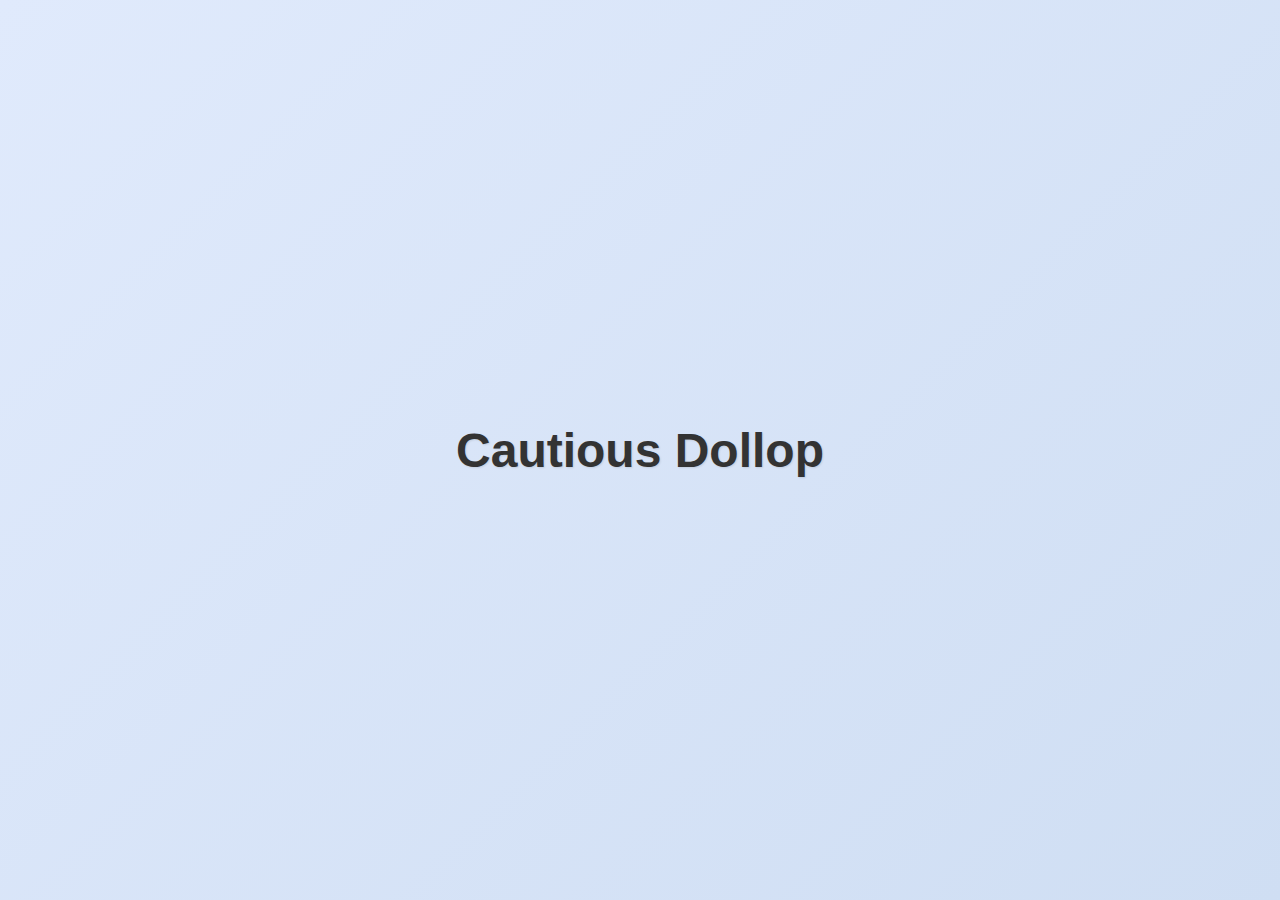
<file: index.html>
<!DOCTYPE html>
<html lang="en">
<head>
  <meta charset="UTF-8" />
  <meta name="viewport" content="width=device-width, initial-scale=1.0" />
  <title>Cautious Dollop</title>
  <link rel="stylesheet" href="styles.css" />
</head>
<body>
  <div class="container">
    <h1>Cautious Dollop</h1>
  </div>
</body>
</html>
</file>
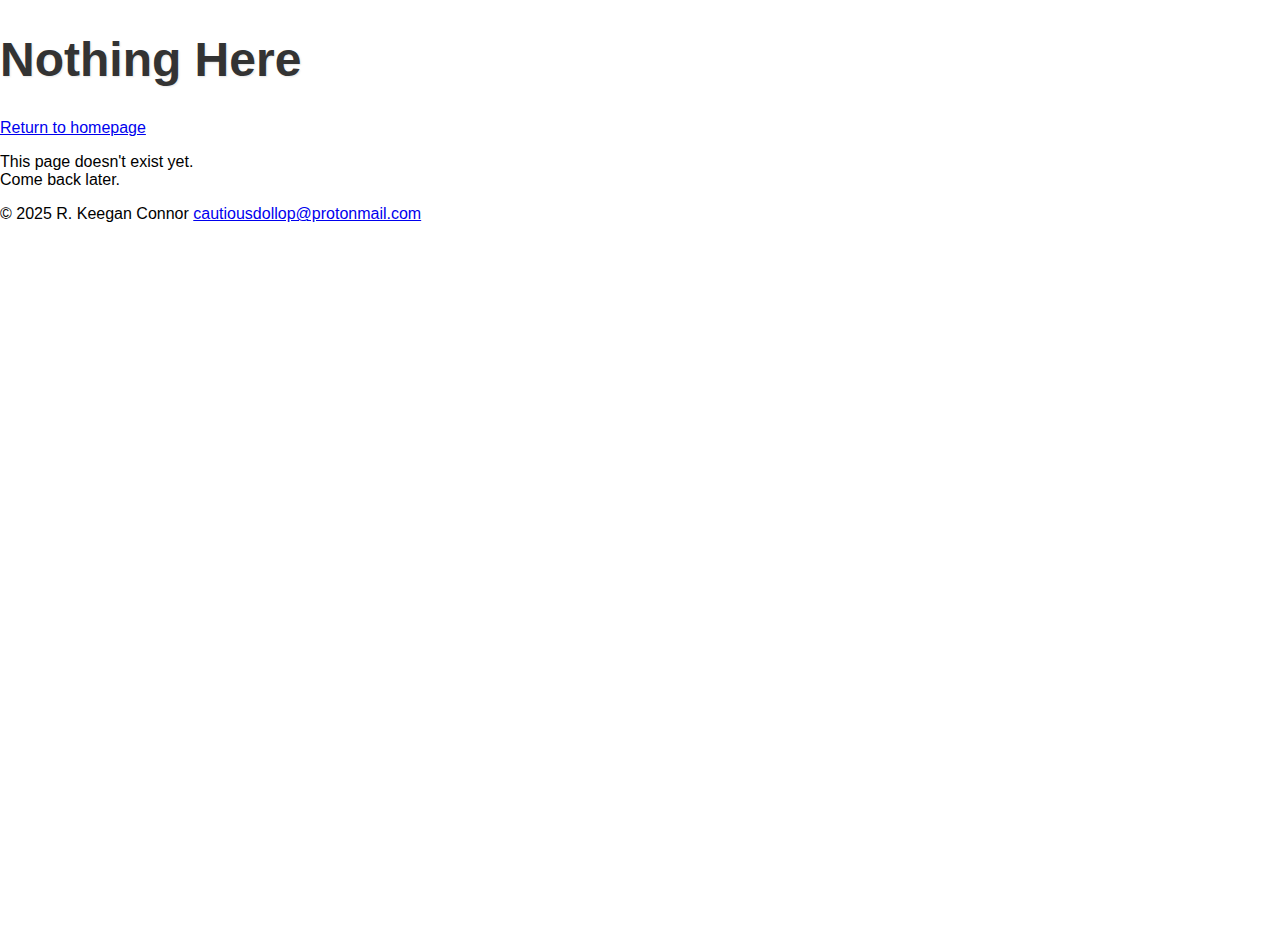
<file: game.html>
<!DOCTYPE html>
<html lang="en">
<head>
  <meta charset="UTF-8" />
  <meta name="viewport" content="width=device-width, initial-scale=1.0" />
  <title>Nothing Here</title>
  <link rel="stylesheet" href="styles.css" />
</head>
<body class="home">
  <div class="page-wrapper">
  <header>
    <h1>Nothing Here</h1>
    <nav>
      <a href="index.html">Return to homepage</a>
    </nav>
  </header>
  <main class="centered-content">
    <p>This page doesn't exist yet.<br>Come back later.</p>
  </main>
  <footer>
    <div class="footer-content">
      <span>&copy; 2025 R. Keegan Connor</span>
      <span><a href="mailto:cautiousdollop@protonmail.com">cautiousdollop@protonmail.com</a></span>
    </div>
  </footer>
  </div>
</body>
</html>
</file>
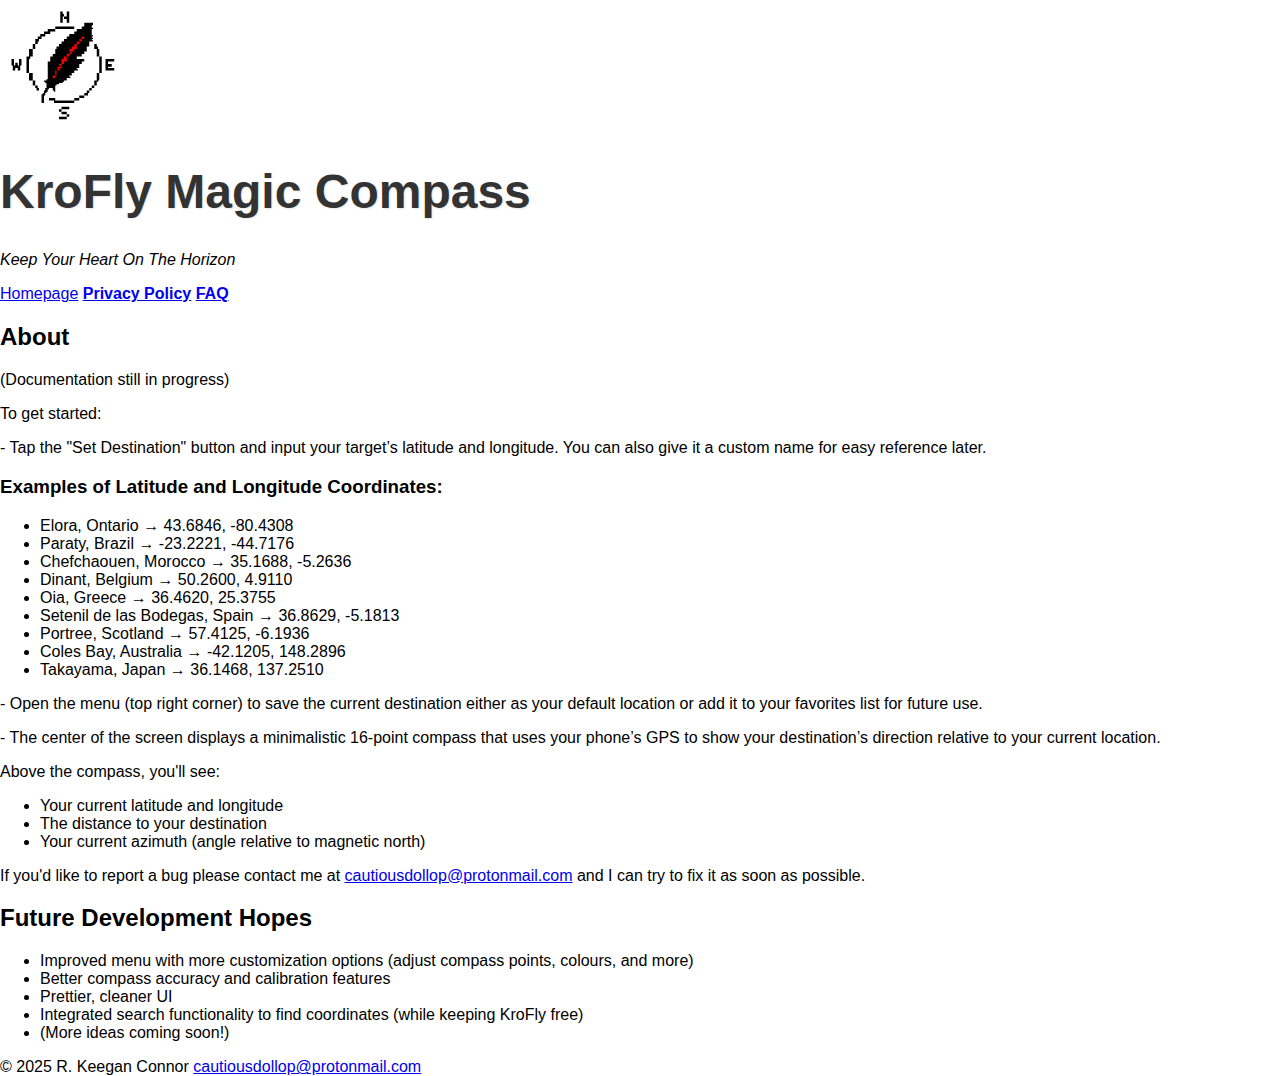
<file: krofly.html>
<!DOCTYPE html>
<html lang="en">
<head>
  <meta charset="UTF-8" />
  <meta name="viewport" content="width=device-width, initial-scale=1.0" />
  <title>KroFly</title>
  <link rel="stylesheet" href="styles.css" />
</head>
  
<body class="krofly">
  <div class="page-wrapper">
  <header>
    <div class="branding">
      <img src="kroflylogo.png" width="128" height="128" alt="KroFly Logo">
      <div class="title-area">
        <h1>KroFly Magic Compass</h1>
        <p class="tagline"><em>Keep Your Heart On The Horizon</em></p>
      </div>
    </div>
    <nav>
      <a href="index.html">Homepage</a>
      <a href="kroflyprivacypolicy.html"><strong>Privacy Policy</strong></a>
      <a href="kroflyfaq.html"><strong>FAQ</strong></a>
    </nav>
  </header>
  <main class="blog-centered-content">
    <h2>About</h2>
    <p>(Documentation still in progress)</p>
    <p>To get started:</p>
    <p>- Tap the "Set Destination" button and input your target’s latitude and longitude. You can also give it a custom name for easy reference later.</p>
    <h3>Examples of Latitude and Longitude Coordinates:</h3>
    <ul>
      <li>Elora, Ontario → 43.6846, -80.4308</li>
      <li>Paraty, Brazil → -23.2221, -44.7176</li>
      <li>Chefchaouen, Morocco → 35.1688, -5.2636</li>
      <li>Dinant, Belgium → 50.2600, 4.9110</li>
      <li>Oia, Greece → 36.4620, 25.3755</li>
      <li>Setenil de las Bodegas, Spain → 36.8629, -5.1813</li>
      <li>Portree, Scotland → 57.4125, -6.1936</li>
      <li>Coles Bay, Australia → -42.1205, 148.2896</li>
      <li>Takayama, Japan → 36.1468, 137.2510</li>
    </ul>
    <p>- Open the menu (top right corner) to save the current destination either as your default location or add it to your favorites list for future use.</p>
    <p>- The center of the screen displays a minimalistic 16-point compass that uses your phone’s GPS to show your destination’s direction relative to your current location.</p>
    <p>Above the compass, you'll see:</p>
    <ul>
      <li>Your current latitude and longitude</li>
      <li>The distance to your destination</li>
      <li>Your current azimuth (angle relative to magnetic north)</li>
    </ul>
    <p>If you'd like to report a bug please contact me at <a href="mailto:cautiousdollop@protonmail.com">cautiousdollop@protonmail.com</a> and I can try to fix it as soon as possible.</p>
    <h2>Future Development Hopes</h2>
    <ul>
      <li>Improved menu with more customization options (adjust compass points, colours, and more)</li>
      <li>Better compass accuracy and calibration features</li>
      <li>Prettier, cleaner UI</li>
      <li>Integrated search functionality to find coordinates (while keeping KroFly free)</li>
      <li>(More ideas coming soon!)</li>
    </ul>
  </main>
  <footer>
    <div class="footer-content">
      <span>&copy; 2025 R. Keegan Connor</span>
      <span><a href="mailto:cautiousdollop@protonmail.com">cautiousdollop@protonmail.com</a></span>
    </div>
  </footer>
  </div>
</body>
</html>
</file>
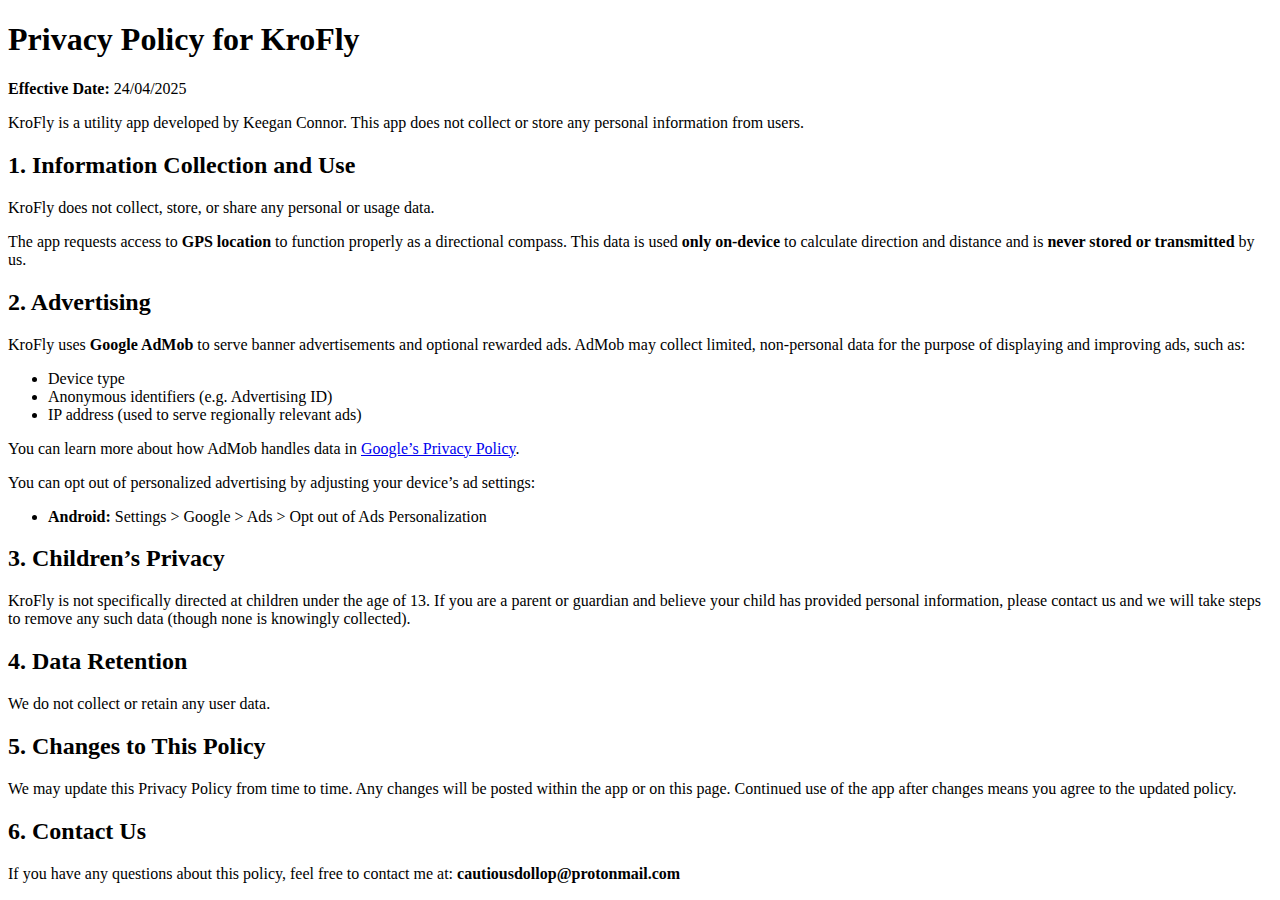
<file: KroFly_PrivacyPolicy.html>
<!DOCTYPE html>
<html lang="en">
<head>
    <meta charset="UTF-8">
    <title>Privacy Policy for KroFly</title>
</head>
<body>
    <h1>Privacy Policy for KroFly</h1>
    <p><strong>Effective Date:</strong> 24/04/2025</p>
    <p>KroFly is a utility app developed by Keegan Connor. This app does not collect or store any personal information from users.</p>

    <h2>1. Information Collection and Use</h2>
    <p>KroFly does not collect, store, or share any personal or usage data.</p>
    <p>The app requests access to <strong>GPS location</strong> to function properly as a directional compass. This data is used <strong>only on-device</strong> to calculate direction and distance and is <strong>never stored or transmitted</strong> by us.</p>

    <h2>2. Advertising</h2>
    <p>KroFly uses <strong>Google AdMob</strong> to serve banner advertisements and optional rewarded ads. AdMob may collect limited, non-personal data for the purpose of displaying and improving ads, such as:</p>
    <ul>
        <li>Device type</li>
        <li>Anonymous identifiers (e.g. Advertising ID)</li>
        <li>IP address (used to serve regionally relevant ads)</li>
    </ul>
    <p>You can learn more about how AdMob handles data in <a href="https://policies.google.com/privacy">Google’s Privacy Policy</a>.</p>
    <p>You can opt out of personalized advertising by adjusting your device’s ad settings:</p>
    <ul>
        <li><strong>Android:</strong> Settings > Google > Ads > Opt out of Ads Personalization</li>
    </ul>

    <h2>3. Children’s Privacy</h2>
    <p>KroFly is not specifically directed at children under the age of 13. If you are a parent or guardian and believe your child has provided personal information, please contact us and we will take steps to remove any such data (though none is knowingly collected).</p>

    <h2>4. Data Retention</h2>
    <p>We do not collect or retain any user data.</p>

    <h2>5. Changes to This Policy</h2>
    <p>We may update this Privacy Policy from time to time. Any changes will be posted within the app or on this page. Continued use of the app after changes means you agree to the updated policy.</p>

    <h2>6. Contact Us</h2>
    <p>If you have any questions about this policy, feel free to contact me at: <strong>cautiousdollop@protonmail.com</strong></p>
</body>
</html>
</file>
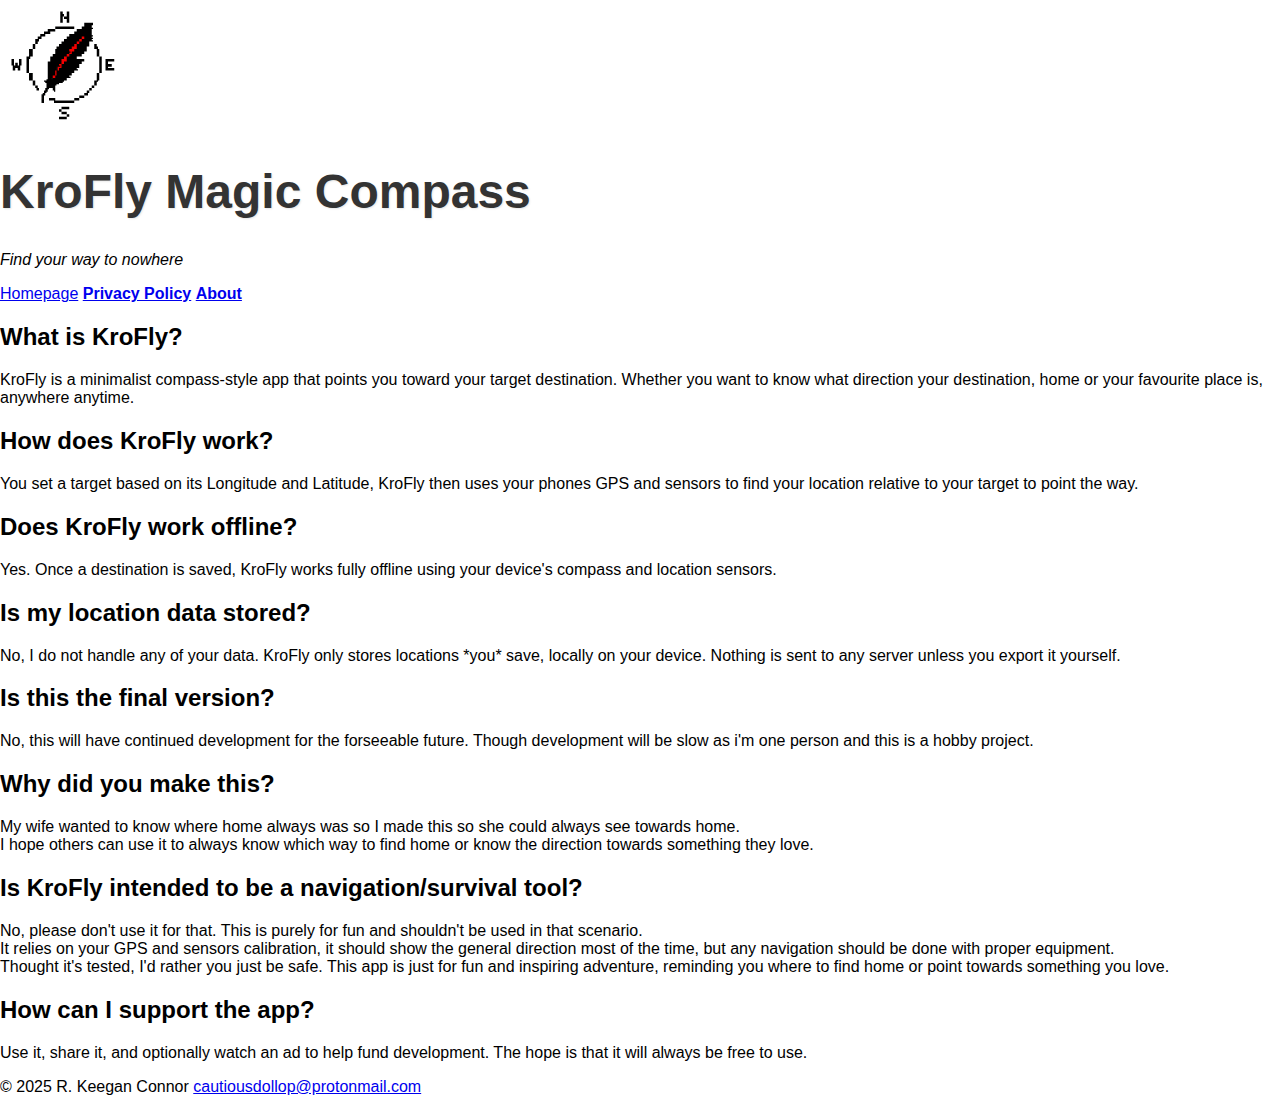
<file: kroflyfaq.html>
<!DOCTYPE html>
<html lang="en">
<head>
  <meta charset="UTF-8" />
  <meta name="viewport" content="width=device-width, initial-scale=1.0" />
  <title>FAQ - KroFly</title>
  <link rel="stylesheet" href="styles.css" />
</head>

<body class="krofly">
  <div class="page-wrapper">
  <header>
    <div class="branding">
      <img src="kroflylogo.png" width="128" height="128" alt="KroFly Logo">
      <div class="title-area">
        <h1>KroFly Magic Compass</h1>
        <p class="tagline"><em>Find your way to nowhere</em></p>
      </div>
    </div>
    <nav>
      <a href="index.html">Homepage</a>
      <a href="kroflyprivacypolicy.html"><strong>Privacy Policy</strong></a>
      <a href="krofly.html"><strong>About</strong></a>
    </nav>
  </header>

  <main class="faq-container">
    <div class="faq-item">
      <h2>What is KroFly?</h2>
      <p>KroFly is a minimalist compass-style app that points you toward your target destination. Whether you want to know what direction your destination, home or your favourite place is, anywhere anytime.</p>
    </div>
    
    <div class="faq-item">
      <h2>How does KroFly work?</h2>
      <p>You set a target based on its Longitude and Latitude, KroFly then uses your phones GPS and sensors to find your location relative to your target to point the way.</p>
    </div>
    
    <div class="faq-item">
      <h2>Does KroFly work offline?</h2>
      <p>Yes. Once a destination is saved, KroFly works fully offline using your device's compass and location sensors.</p>
    </div>

    <div class="faq-item">
      <h2>Is my location data stored?</h2>
      <p>No, I do not handle any of your data. KroFly only stores locations *you* save, locally on your device. Nothing is sent to any server unless you export it yourself.</p>
    </div>
    
    <div class="faq-item">
      <h2>Is this the final version?</h2>
      <p>
        No, this will have continued development for the forseeable future. Though development will be slow as i'm one person and this is a hobby project.
      </p>
    </div>
    <div class="faq-item">
      <h2>Why did you make this?</h2>
      <p>
        My wife wanted to know where home always was so I made this so she could always see towards home.
        <br>
        I hope others can use it to always know which way to find home or know the direction towards something they love.
      </p>
    </div>
    <div class="faq-item">
      <h2>Is KroFly intended to be a navigation/survival tool?</h2>
      <p>
        No, please don't use it for that. This is purely for fun and shouldn't be used in that scenario.
        <br>
        It relies on your GPS and sensors calibration, it should show the general direction most of the time, but any navigation should be done with proper equipment.
        <br>
        Thought it's tested, I'd rather you just be safe. This app is just for fun and inspiring adventure, reminding you where to find home or point towards something you love.
      </p>
    </div>
    <div class="faq-item">
      <h2>How can I support the app?</h2>
      <p>Use it, share it, and optionally watch an ad to help fund development. The hope is that it will always be free to use.</p>
    </div>
  </main>

  <footer>
    <div class="footer-content">
      <span>&copy; 2025 R. Keegan Connor</span>
      <span><a href="mailto:cautiousdollop@protonmail.com">cautiousdollop@protonmail.com</a></span>
    </div>
  </footer>
  </div>
</body>
</html>
</file>
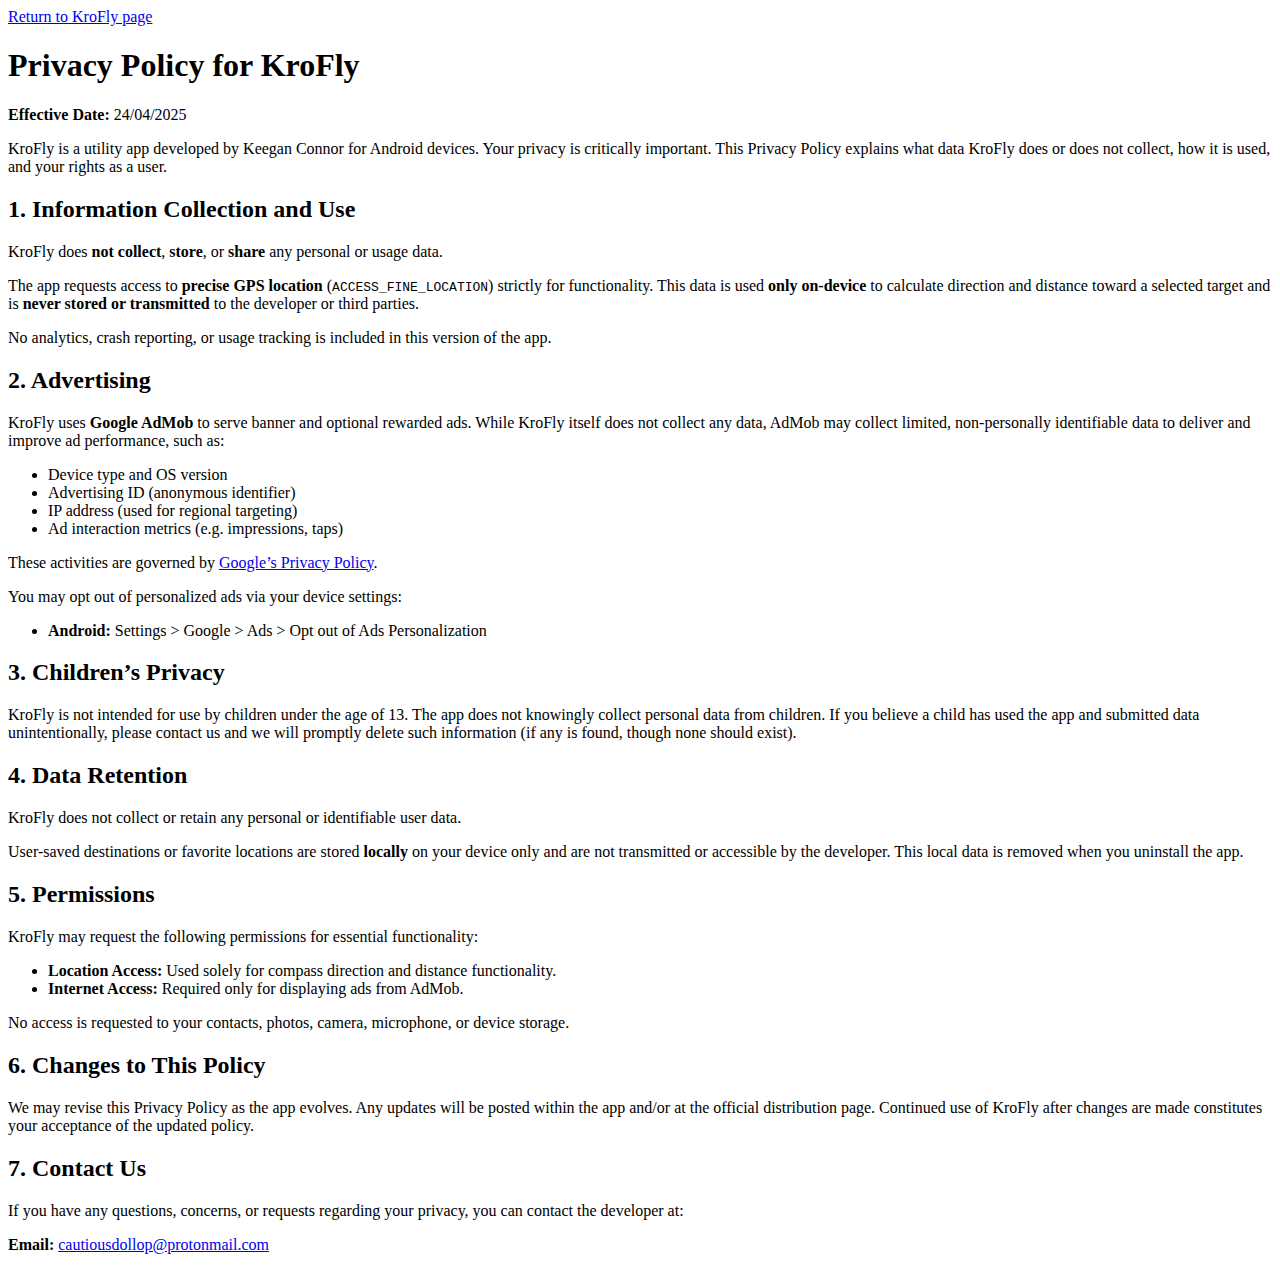
<file: kroflyprivacypolicy.html>
<!DOCTYPE html>
<html lang="en">
<head>
    <meta charset="UTF-8">
    <title>Privacy Policy for KroFly</title>
    <nav>
        <a href="krofly.html">Return to KroFly page</a>
    </nav>
</head>
<body>
    <h1>Privacy Policy for KroFly</h1>
    <p><strong>Effective Date:</strong> 24/04/2025</p>
    <p>KroFly is a utility app developed by Keegan Connor for Android devices. Your privacy is critically important. This Privacy Policy explains what data KroFly does or does not collect, how it is used, and your rights as a user.</p>

    <h2>1. Information Collection and Use</h2>
    <p>KroFly does <strong>not collect</strong>, <strong>store</strong>, or <strong>share</strong> any personal or usage data.</p>
    <p>The app requests access to <strong>precise GPS location</strong> (<code>ACCESS_FINE_LOCATION</code>) strictly for functionality. This data is used <strong>only on-device</strong> to calculate direction and distance toward a selected target and is <strong>never stored or transmitted</strong> to the developer or third parties.</p>
    <p>No analytics, crash reporting, or usage tracking is included in this version of the app.</p>

    <h2>2. Advertising</h2>
    <p>KroFly uses <strong>Google AdMob</strong> to serve banner and optional rewarded ads. While KroFly itself does not collect any data, AdMob may collect limited, non-personally identifiable data to deliver and improve ad performance, such as:</p>
    <ul>
        <li>Device type and OS version</li>
        <li>Advertising ID (anonymous identifier)</li>
        <li>IP address (used for regional targeting)</li>
        <li>Ad interaction metrics (e.g. impressions, taps)</li>
    </ul>
    <p>These activities are governed by <a href="https://policies.google.com/privacy" target="_blank">Google’s Privacy Policy</a>.</p>
    <p>You may opt out of personalized ads via your device settings:</p>
    <ul>
        <li><strong>Android:</strong> Settings &gt; Google &gt; Ads &gt; Opt out of Ads Personalization</li>
    </ul>

    <h2>3. Children’s Privacy</h2>
    <p>KroFly is not intended for use by children under the age of 13. The app does not knowingly collect personal data from children. If you believe a child has used the app and submitted data unintentionally, please contact us and we will promptly delete such information (if any is found, though none should exist).</p>

    <h2>4. Data Retention</h2>
    <p>KroFly does not collect or retain any personal or identifiable user data.</p>
    <p>User-saved destinations or favorite locations are stored <strong>locally</strong> on your device only and are not transmitted or accessible by the developer. This local data is removed when you uninstall the app.</p>

    <h2>5. Permissions</h2>
    <p>KroFly may request the following permissions for essential functionality:</p>
    <ul>
        <li><strong>Location Access:</strong> Used solely for compass direction and distance functionality.</li>
        <li><strong>Internet Access:</strong> Required only for displaying ads from AdMob.</li>
    </ul>
    <p>No access is requested to your contacts, photos, camera, microphone, or device storage.</p>

    <h2>6. Changes to This Policy</h2>
    <p>We may revise this Privacy Policy as the app evolves. Any updates will be posted within the app and/or at the official distribution page. Continued use of KroFly after changes are made constitutes your acceptance of the updated policy.</p>

    <h2>7. Contact Us</h2>
    <p>If you have any questions, concerns, or requests regarding your privacy, you can contact the developer at:</p>
    <p><strong>Email:</strong> <a href="mailto:cautiousdollop@protonmail.com">cautiousdollop@protonmail.com</a></p>
</body>
</html>
</file>
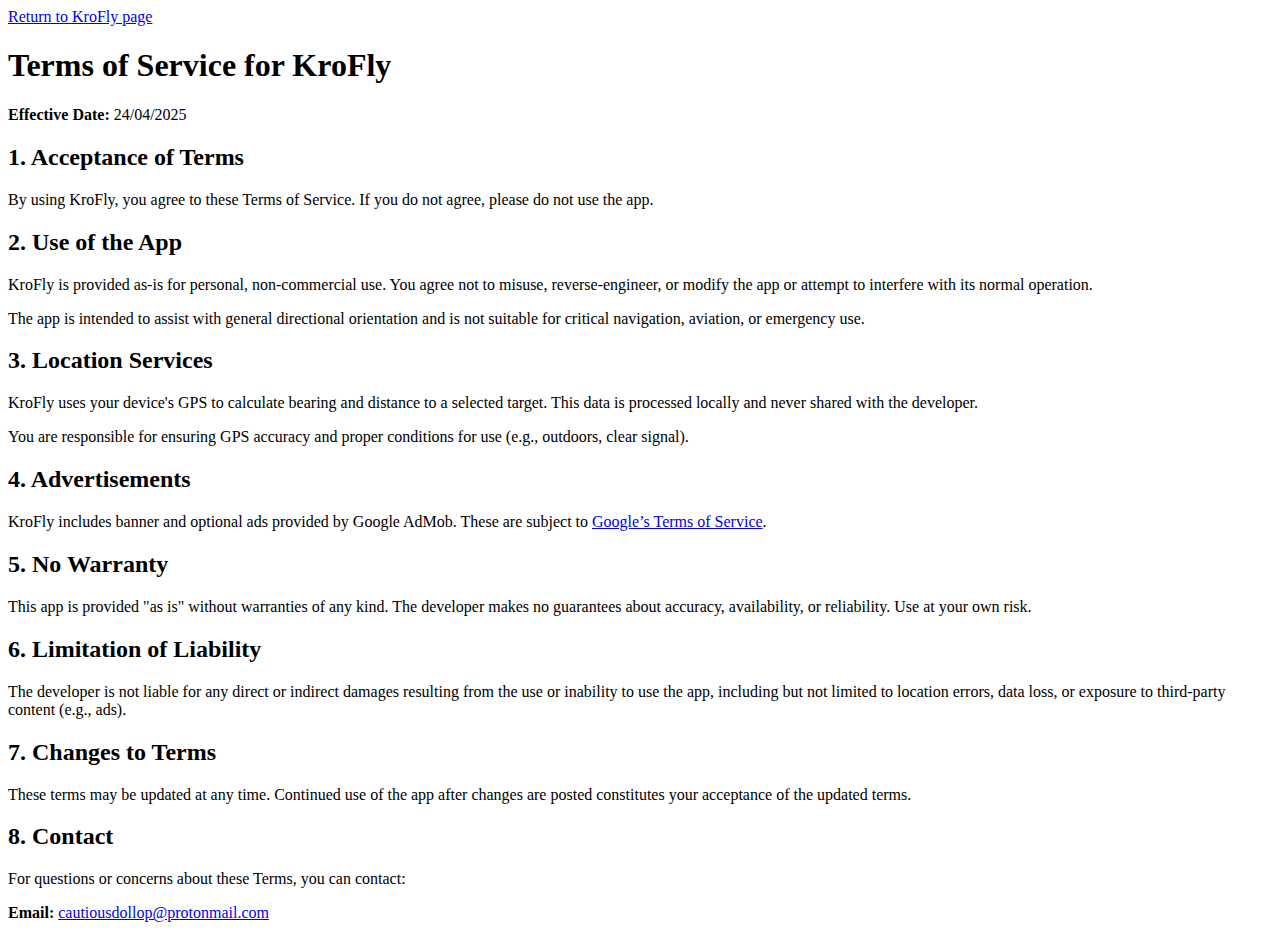
<file: kroflytos.html>
<!DOCTYPE html>
<html lang="en">
<head>
    <meta charset="UTF-8">
    <title>Terms of Service for KroFly</title>
    <nav>
        <a href="krofly.html">Return to KroFly page</a>
    </nav>
</head>
<body>
    <h1>Terms of Service for KroFly</h1>
    <p><strong>Effective Date:</strong> 24/04/2025</p>

    <h2>1. Acceptance of Terms</h2>
    <p>By using KroFly, you agree to these Terms of Service. If you do not agree, please do not use the app.</p>

    <h2>2. Use of the App</h2>
    <p>KroFly is provided as-is for personal, non-commercial use. You agree not to misuse, reverse-engineer, or modify the app or attempt to interfere with its normal operation.</p>
    <p>The app is intended to assist with general directional orientation and is not suitable for critical navigation, aviation, or emergency use.</p>

    <h2>3. Location Services</h2>
    <p>KroFly uses your device's GPS to calculate bearing and distance to a selected target. This data is processed locally and never shared with the developer.</p>
    <p>You are responsible for ensuring GPS accuracy and proper conditions for use (e.g., outdoors, clear signal).</p>

    <h2>4. Advertisements</h2>
    <p>KroFly includes banner and optional ads provided by Google AdMob. These are subject to <a href="https://policies.google.com/terms" target="_blank">Google’s Terms of Service</a>.</p>

    <h2>5. No Warranty</h2>
    <p>This app is provided "as is" without warranties of any kind. The developer makes no guarantees about accuracy, availability, or reliability. Use at your own risk.</p>

    <h2>6. Limitation of Liability</h2>
    <p>The developer is not liable for any direct or indirect damages resulting from the use or inability to use the app, including but not limited to location errors, data loss, or exposure to third-party content (e.g., ads).</p>

    <h2>7. Changes to Terms</h2>
    <p>These terms may be updated at any time. Continued use of the app after changes are posted constitutes your acceptance of the updated terms.</p>

    <h2>8. Contact</h2>
    <p>For questions or concerns about these Terms, you can contact:</p>
    <p><strong>Email:</strong> <a href="mailto:cautiousdollop@protonmail.com">cautiousdollop@protonmail.com</a></p>
</body>
</html>
</file>
<file: styles.css>
/* Reset a few things */
body, html {
  margin: 0;
  padding: 0;
  height: 100%;
  font-family: sans-serif;
}

/* Center content and style background/text */
.container {
  display: flex;
  align-items: center;
  justify-content: center;
  height: 100vh;
  background: linear-gradient(135deg, #e0eafc, #cfdef3); /* soft blue gradient */
}

h1 {
  font-size: 3rem;
  color: #333;
  text-shadow: 1px 1px 2px rgba(0,0,0,0.1);
}
</file>
